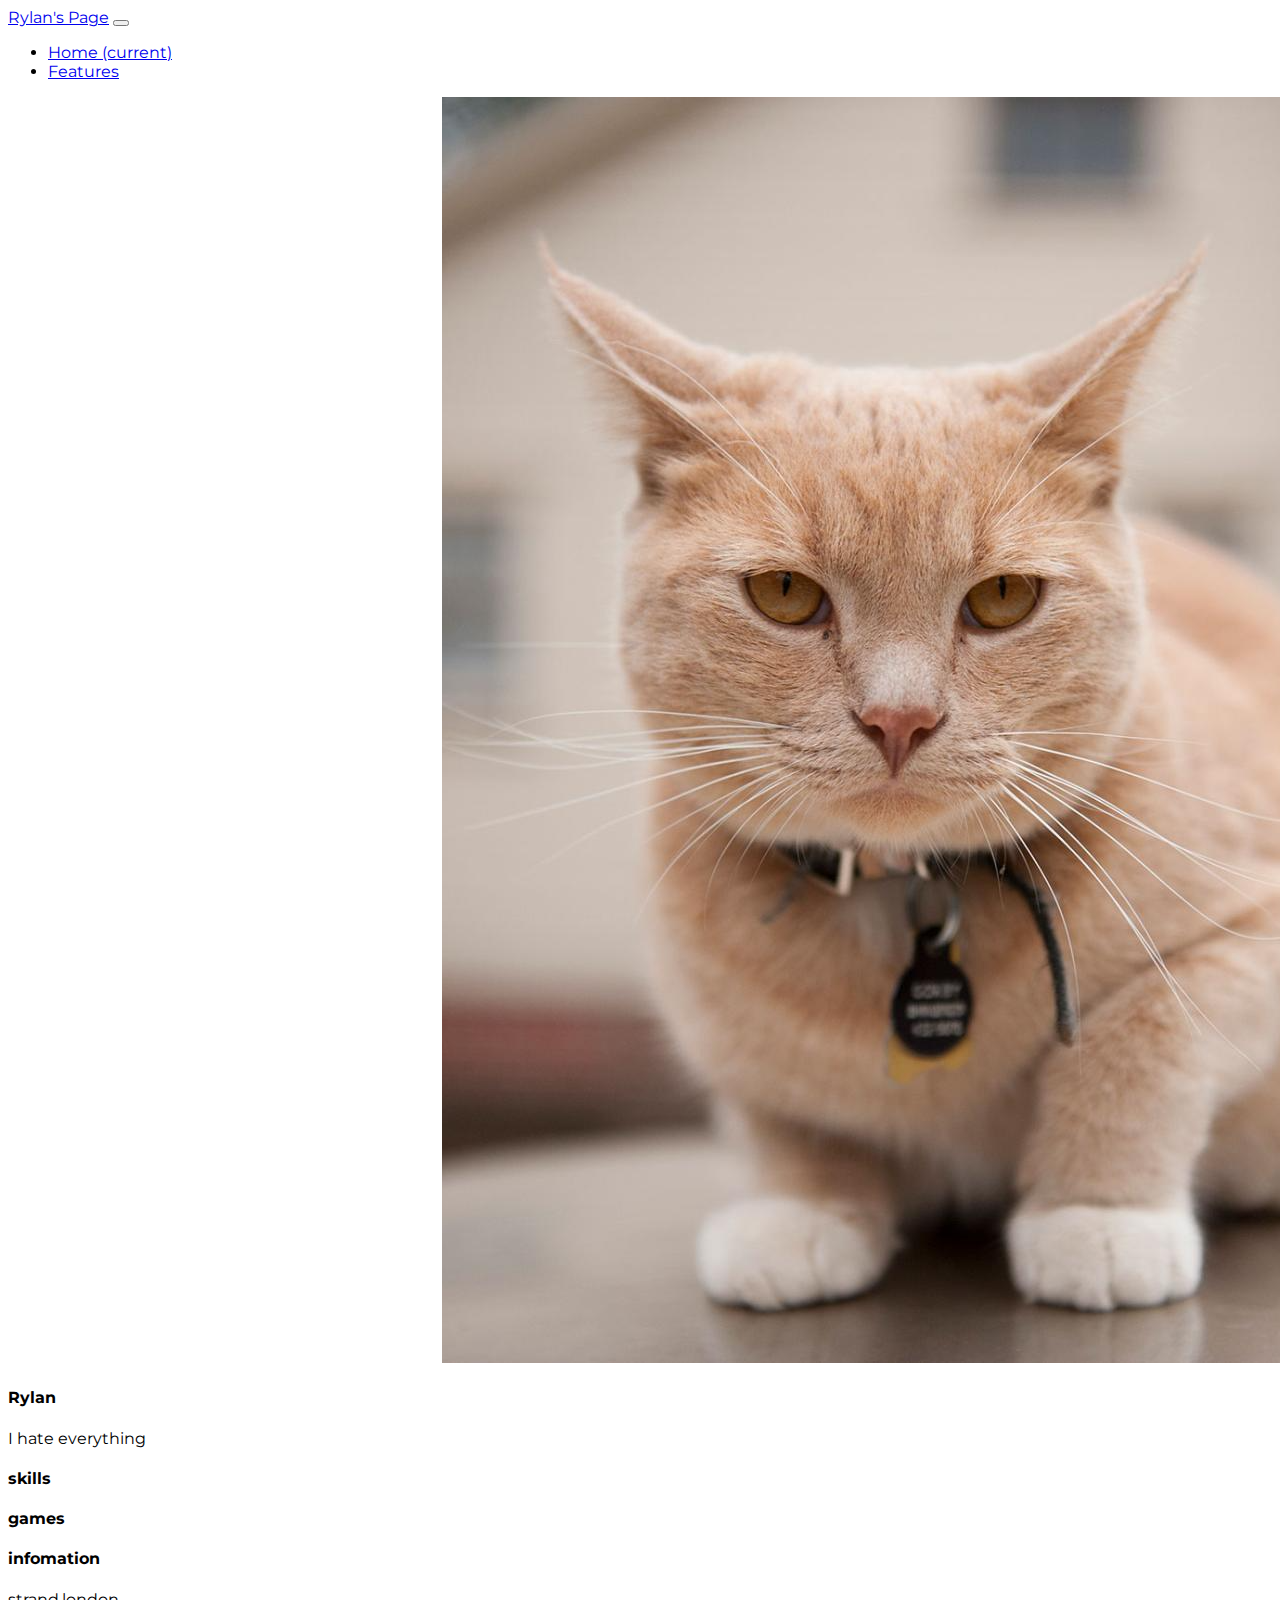
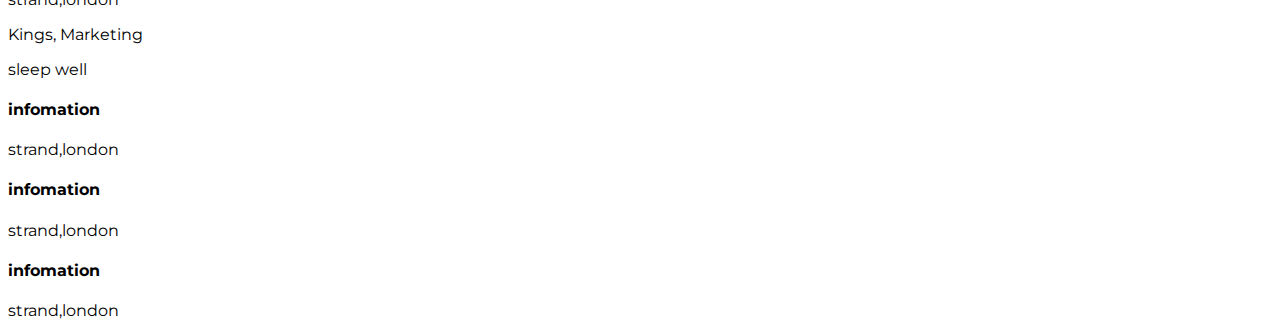
<file: index.html>
<!DOCTYPE html>
<html>
<head>
	<meta name="viewport" content="width=device-width, initial-scale=1">
	<title>Rylan's Kingdom</title>
	<link rel="stylesheet" type="text/css" href="https://stackpath.bootstrapcdn.com/bootstrap/4.1.3/css/bootstrap.min.css" integrity="sha384-MCw98/SFnGE8fJT3GXwEOngsV7Zt27NXFoaoApmYm81iuXoPkFOJwJ8ERdknLPMO" crossorigin="anonymous">
  <link rel="stylesheet" href="https://use.fontawesome.com/releases/v5.5.0/css/all.css" integrity="sha384-B4dIYHKNBt8Bc12p+WXckhzcICo0wtJAoU8YZTY5qE0Id1GSseTk6S+L3BlXeVIU" crossorigin="anonymous">

  <link rel="stylesheet" href="https://cdnjs.cloudflare.com/ajax/libs/animate.css/3.7.0/animate.min.css">

  <link href="https://fonts.googleapis.com/css?family=Montserrat" rel="stylesheet">

  <link rel="stylesheet" type="text/css" href="css/style.css">
  
  <script src="https://code.jquery.com/jquery-3.3.1.slim.min.js" integrity="sha384-q8i/X+965DzO0rT7abK41JStQIAqVgRVzpbzo5smXKp4YfRvH+8abtTE1Pi6jizo" crossorigin="anonymous"></script>
  <script src="https://cdnjs.cloudflare.com/ajax/libs/popper.js/1.14.3/umd/popper.min.js" integrity="sha384-ZMP7rVo3mIykV+2+9J3UJ46jBk0WLaUAdn689aCwoqbBJiSnjAK/l8WvCWPIPm49" crossorigin="anonymous"></script>
  <script src="https://stackpath.bootstrapcdn.com/bootstrap/4.1.3/js/bootstrap.min.js" integrity="sha384-ChfqqxuZUCnJSK3+MXmPNIyE6ZbWh2IMqE241rYiqJxyMiZ6OW/JmZQ5stwEULTy" crossorigin="anonymous"></script>
</head>
<body class="animated fadeIn">
<nav class="navbar navbar-expand-lg navbar-dark bg-primary">
  <a class="navbar-brand text-white" href="#">Rylan's Page</a>
  	<button class="navbar-toggler" type="button" data-toggle="collapse" data-target="#navbarNav" aria-controls="navbarNav" aria-expanded="false" aria-label="Toggle navigation">
    	<span class="navbar-toggler-icon"></span>
  	</button>
  <div class="collapse navbar-collapse" id="navbarNav">
    <ul class="navbar-nav">
      <li class="nav-item active">
        <a class="nav-link" href="#">Home <span class="sr-only">(current)</span></a>
      </li>
      <li class="nav-item">
        <a class="nav-link" href="project.html">Features</a>
      </li>
    </ul>
  </div>
</nav>
	<div class="container mt-3">
		<div class="row">
			<div class="col-md-4">
				<div class="card text-center">
					<div class="card-body">
							<img src="images/cat.png" class="w-50 rounded-circle">
							<h4 class="car-title animated shake infinite">Rylan</h4>
							<p class="card-text">I hate everything</p>
					</div>
					<div class="card=footer">
							<a href="https://www.linkedin.com/pulse/greatest-advantage-smart-home-automation-desh-deepak/"<i class="fab fa-linkedin fa-2x text-dark"></i></a>
							<a href="https://www.linkedin.com/pulse/greatest-advantage-smart-home-automation-desh-deepak/" class= "mx-2"><i class="fab fa-twitter fa-2x text-dark"></i></a>
							<a href="https://www.linkedin.com/pulse/greatest-advantage-smart-home-automation-desh-deepak/" class= "mx-2"><i class="fab fa-facebook fa-2x text-dark"></i></a>
					</div>
				</div>
			  <div class="card my-2">
					<div class="card-body">
						<h4 class="card-title">skills</h4>
						  <div class="progress">
						  <div class="progress-bar progress-bar-striped bg-success" role="progressbar" style="width: 85%" aria-valuenow="85" aria-valuemin="0" aria-valuemax="100"></div>
					    </div>
						<h4 class="card-title">games</h4>
						    <div class="progress">
						 	  <div class="progress-bar progress-bar-striped bg-info" role="progressbar" style="width: 50%" aria-valuenow="50" aria-valuemin="0" aria-valuemax="100"></div>
						    </div>
					</div>
			</div>
				<div = class="card">
					<div class="card-body">
						<h4 class="card-tilte">infomation</h4>
						<p class="card-text"><i class="fas fa-map-pin ml-2 mr-3"></i>strand,london</p>
						<p class="card-text"><i class="fas fa-university mx-2"></i>Kings, Marketing</p>
						<p class="card-text"><i class="fab fa-fantasy-flight-games mx-2"></i>sleep well</p>
					</div>
				</div>
			</div>
			 <div class="col-md-8">
				<div class="card">
					<div class="card-body">
						<h4 class="card-tilte">infomation</h4>
						<p class="card-text">strand,london</p>
				</div>
			</div>
				<div class="card mt-2">
					<div class="card-body">
						<h4 class="card-tilte">infomation</h4>
						<p class="card-text">strand,london</p>
		      </div>
	      </div>
	   		<div class="card mt-2">
					<div class="card-body">
						<h4 class="card-tilte">infomation</h4>
						<p class="card-text">strand,london</p>
		     </div>
	   </div>
	 </div>
</body>
</html>
</file>
<file: css/style.css>
body {
	background-color: white;
	font-family: 'Montserrat', sans-serif;
}
</file>
